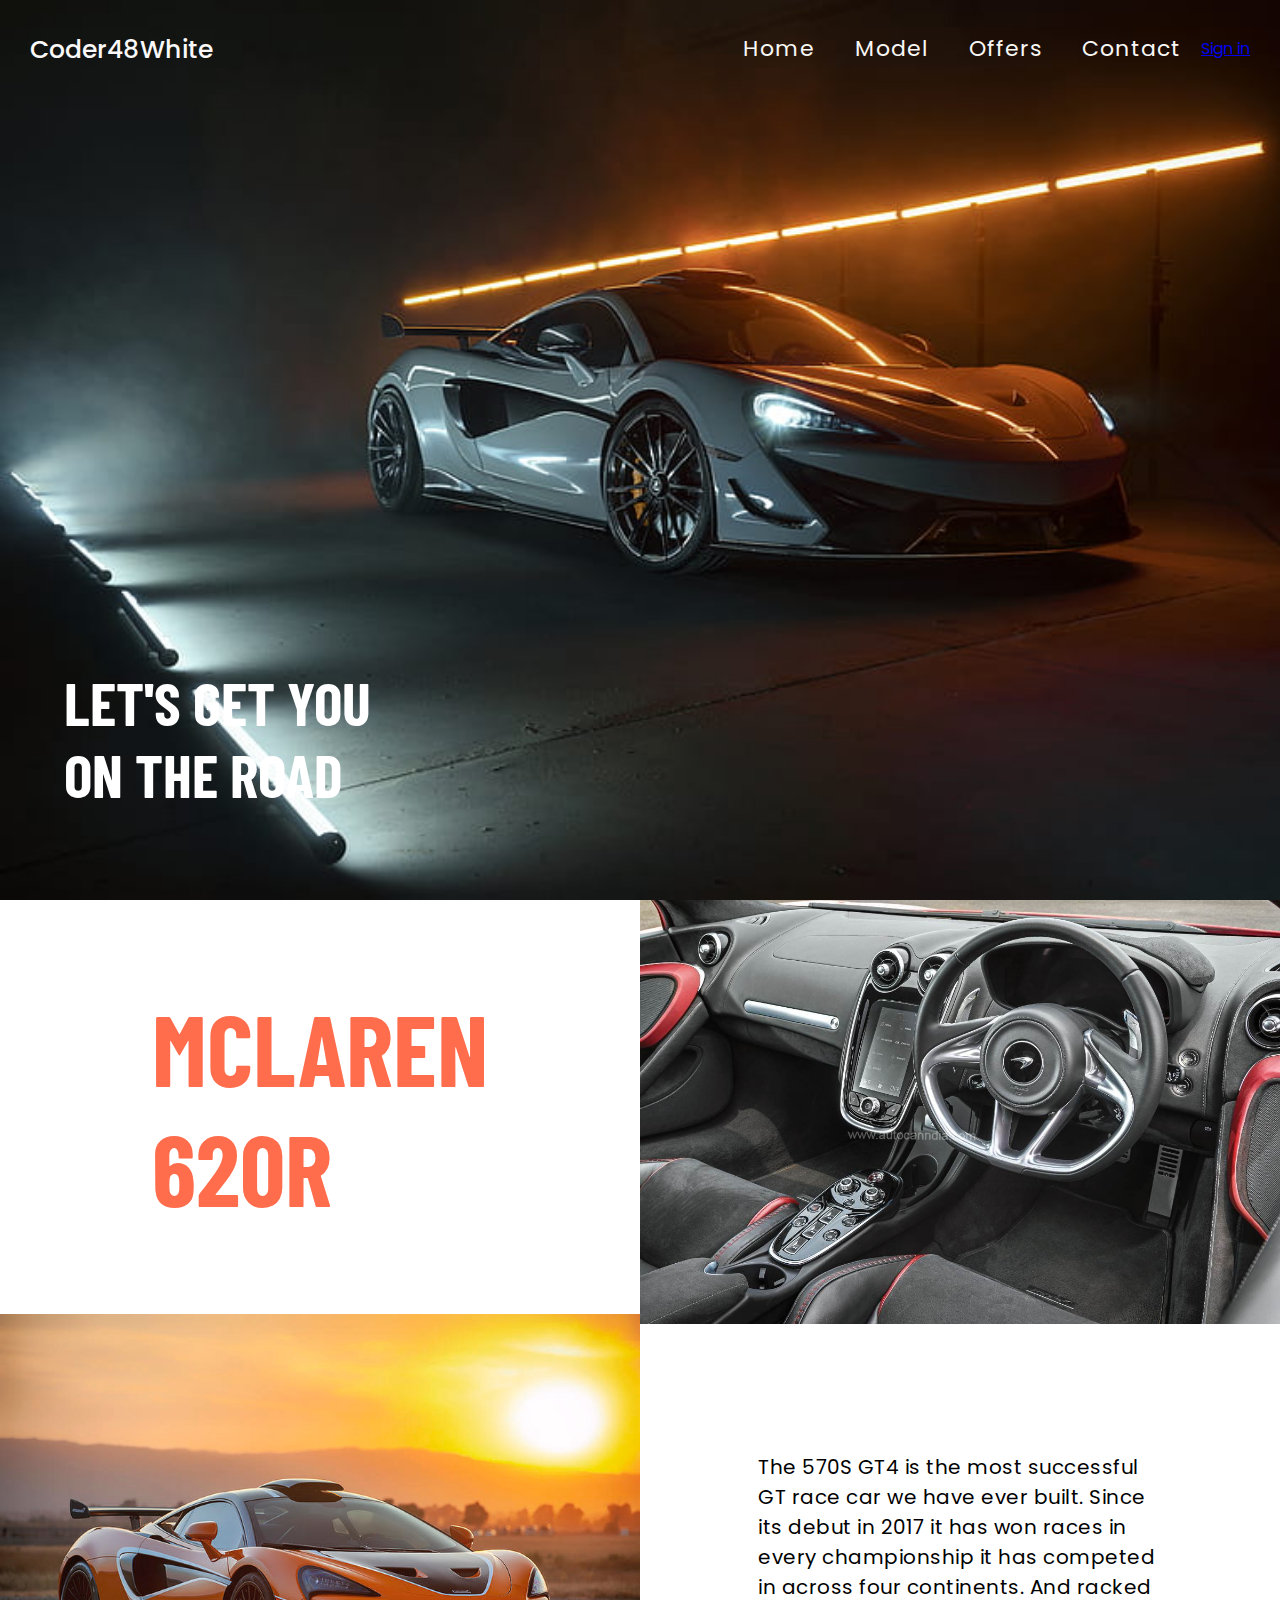
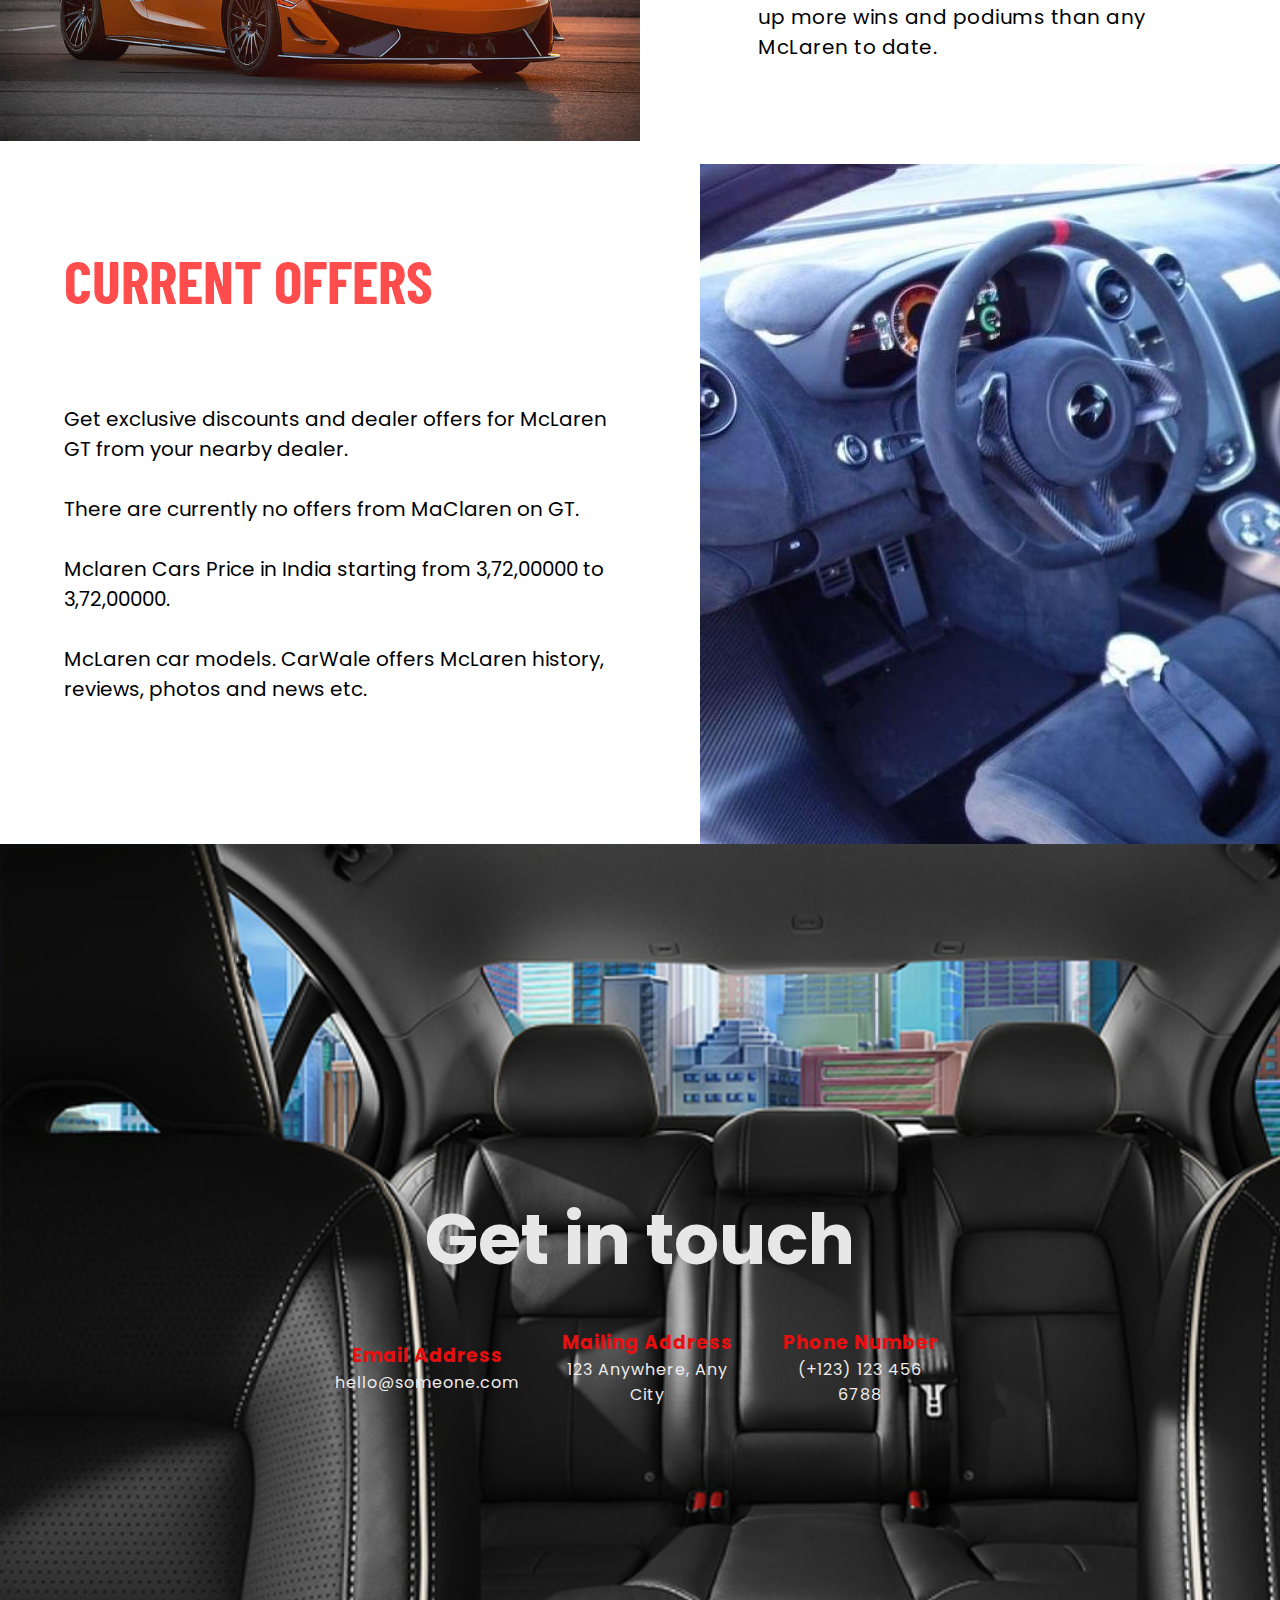
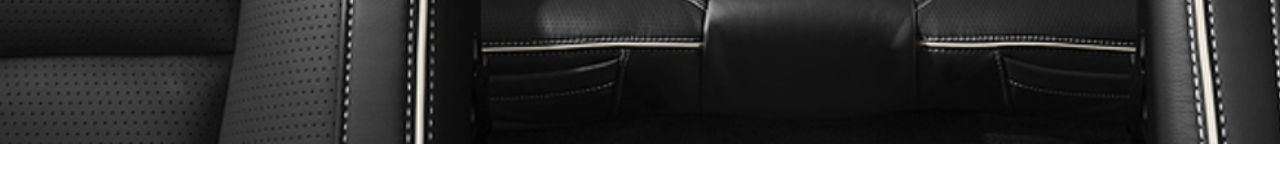
<file: CarDekho/index.html>
<!DOCTYPE html>
            <html lang="en">
              <head>
                <meta charset="UTF-8" />
                <meta http-equiv="X-UA-Compatible" content="IE=edge" />
                <meta name="viewport" content="width=device-width, initial-scale=1.0" />
                <title>Car Website</title>
                <link rel="stylesheet" href="style.css" />
              </head>
              <body>
                <nav>
                  <div class="wrapper">
                    <div class="logo">Coder48White</div>
            
                    <ul class="nav-links">
                      <li><a href="#Home">Home</a></li>
                      <li><a href="#Model">Model</a></li>
                      <li><a href="#Offers">Offers</a></li>
                      <li><a href="#Contact">Contact</a></li>
                      <a href="index1.html"><div class="btn">Sign in</div></a>
                    </ul>
                  </div>
                </nav>
                <header id="Home">
                  <div class="content">
                    <h1>Let's get you</h1>
                    <h1>on the road</h1>
                  </div>
                </header>
            
                <div class="section1" id="Model">
                  <div class="flex">
                    <div class="container-text">
                      <h1>
                        McLaren <br/>
                        620R
                      </h1>
                    </div>
                    <div class="container">
                      <img src="10-mclaren-620r-print-itzkirb-photography.jpg" alt="image" />
                    </div>
                  </div>
            
                  <div class="flex">
                    <div class="container">
                      <img src="WEB AI6.jpg" alt="image"/>
                    </div>
                    <div class="container-text">
                      <p>
                        The 570S GT4 is the most successful GT race car we have ever built. Since its debut in 2017 it has won races in every championship it has competed in across four continents. And racked up more wins and podiums than any McLaren to date. 
                      </p>
                    </div>
                  </div>
                </div>
            
                <div class="section2" id="Offers">
                  <div class="info">
                    <h1>Current Offers</h1>
                    <p>
                     Get exclusive discounts and dealer offers for McLaren GT from your nearby dealer.<br><br>
                     There are currently no offers from MaClaren on GT.<br><br>
                     Mclaren Cars Price in India starting from 3,72,00000 to 3,72,00000.<br><br>
                     McLaren car models. CarWale offers McLaren history, reviews, photos and news etc.<br><br>
                    </p>
                  </div>
            
                  <div class="img">
                    <img src="img1.jpg" alt="img" />
                  </div>
                </div>
            
                <footer id="Contact">
                  <div class="contact-content">
                    <h1>Get in touch</h1>
            
                    <div class="contact">
                      <div class="cover">
                        <h3>Email Address</h3>
                        <p>hello@someone.com</p>
                      </div>
            
                      <div class="cover">
                        <h3>Mailing Address</h3>
                        <p>123 Anywhere, Any City</p>
                      </div>
            
                      <div class="cover">
                        <h3>Phone Number</h3>
                        <p>(+123) 123 456 6788</p>
                      </div>
                    </div>
                  </div>
                </footer>
              </body>
            </html>
</file>
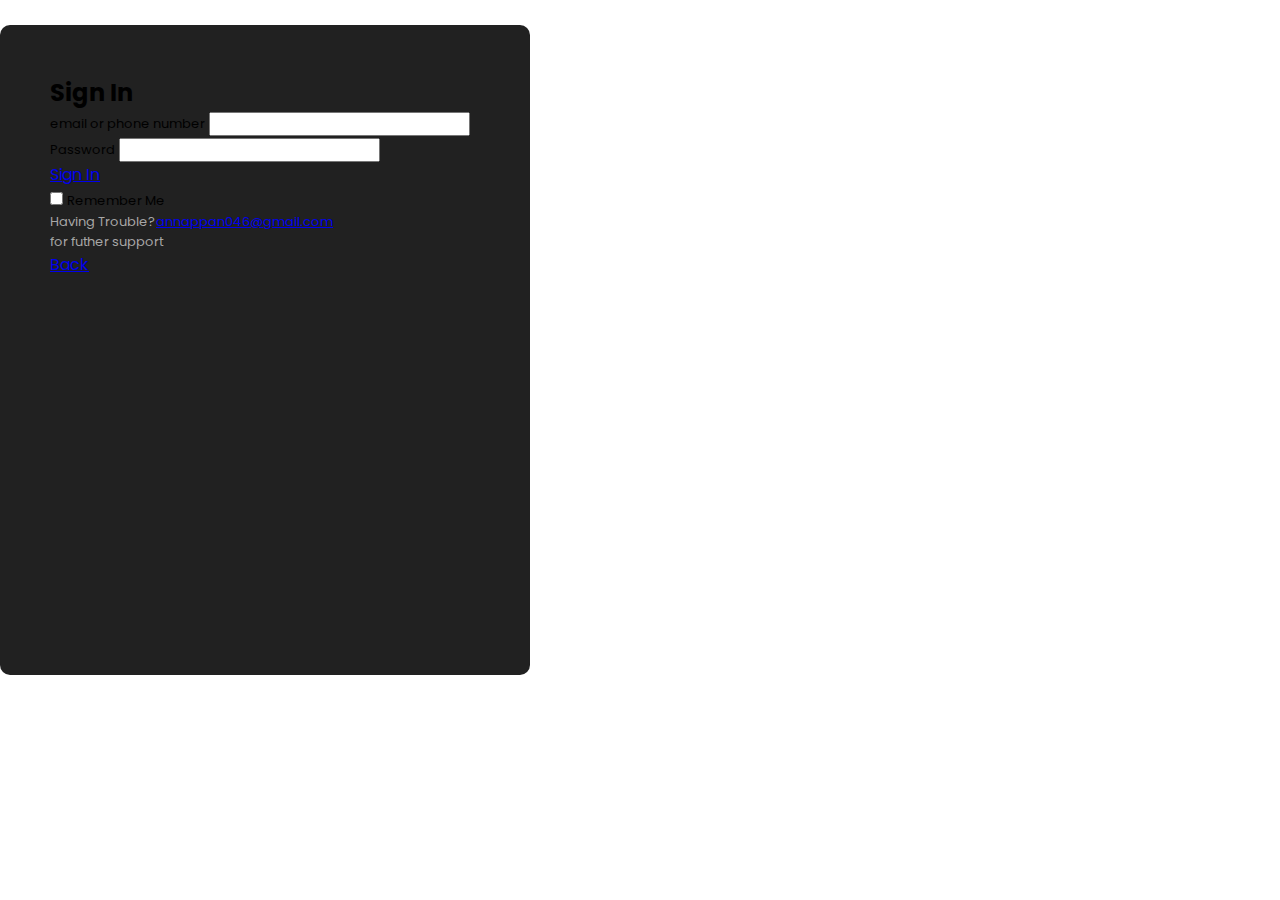
<file: CarDekho/index1.html>
<!doctype html>
<html lang="en">
  <head>
    <style>
      body{
        background-size: cover;
            }
            .v1{
                position: fixed;
                right: 0;
                bottom: 0;
                min-height: 100%;
                min-width: 100%;
                height: auto;
                width: auto;
                z-index: -999;
}
.login-top{
    width: 100vw;
    height: 70px;
    background-color: rgba(0, 0, 0, 0);
    padding: 0px 20px;
    display: flex;
    align-items: center;
}

.login-top img{
    width: 150px;
}


.login-box{
    background-color: rgba(0, 0, 0, 0.871);
    width: 430px;
    height:550px;
    border-radius: 10px;
    padding: 50px;
}

.small-text{
    font-size: 13px;
}

.form-control{

    box-shadow: none !important;
}
    </style>
    <!-- Required meta tags -->
    <meta charset="utf-8">
    <meta name="viewport" content="width=device-width, initial-scale=1">

    <!-- Bootstrap CSS -->
    <link href="https://cdn.jsdelivr.net/npm/bootstrap@5.0.2/dist/css/bootstrap.min.css" rel="stylesheet" integrity="sha384-EVSTQN3/azprG1Anm3QDgpJLIm9Nao0Yz1ztcQTwFspd3yD65VohhpuuCOmLASjC" crossorigin="anonymous">

    <title>Sign in</title>
    <link rel="stylesheet" href="./style.css">
  </head>
  <body>
    <div>
        </div>
        <br>
    <div class="d-flex justify-content-center align-items-center" style="width: 100vw;">
        <section class="login-box">
            <h2 class="text-white">Sign In</h2>
            <form class="mt-4">
                <div class="mb-3 bg-white rounded px-2" >
                  <label for="exampleInputEmail1" class="form-label small-text">email or phone number</label>
                <input type="email" class="form-control border-0 p-0" id="exampleInputEmail1" aria-describedby="emailHelp">
                  
                </div>
                <div class="mb-3 bg-white rounded px-2">
                  <label for="exampleInputPassword1" class="form-label small-text">Password</label>
                  <input type="password" class="form-control border-0 p-0" id="exampleInputPassword1">
                </div>
                <a href="./index.html" type="submit" class="btn btn-danger mt-3" style="width: 100%;">Sign In</a>
                <div class="mb-3 mt-3 form-check">
                  <input type="checkbox" class="form-check-input" id="exampleCheck1">
                  <label class="form-check-label text-white small-text" for="exampleCheck1">Remember Me</label>
                </div>
                <div class="mt-3 ">
                    <p class="m-0 small-text text-white  mt-2"> <span style="color: rgba(212, 212, 212, 0.75);">Having Trouble?<a href="https://mail.google.com/mail/mu/mp/726/#co">annappan046@gmail.com</a><br>for futher support </span> </p>
                </div>
                <div>
                  <a href="./index.html" type="submit" class="btn btn-danger mt-3" style="width:30%;">Back</a>
              <div class="mb-3 mt-3 form-check">
              </div>
              </form>
        </section>
    </div>


  </body>
</html>
</file>
<file: CarDekho/style.css>
@import url("https://fonts.googleapis.com/css2?family=Barlow+Condensed:wght@600&family=Poppins:wght@500&display=swap");
            * {
              margin: 0;
              padding: 0;
              font-family: "Poppins", sans-serif;
            }
            body {
              overflow-x: hidden;
            }
            html {
              scroll-behavior: smooth;
            }
            nav {
              position: absolute;
              z-index: 99;
              width: 100%;
              top: 0;
              left: 0;
            }
            
            nav .wrapper {
              position: relative;
              max-width: 1300px;
              padding: 0 30px;
              height: 100px;
              line-height: 70px;
              margin: auto;
              display: flex;
              align-items: center;
              justify-content: space-between;
            }
            
            .wrapper .logo {
              color: #faf8f8;
              font-size: 25px;
              font-weight: 500;
            }
            
            .wrapper .nav-links {
              display: inline-flex;
            }
            .nav-links li {
              list-style: none;
              letter-spacing: 1px;
            }
            .nav-links li a {
              text-decoration: none;
              color: #f9f8f7;
              font-size: 22px;
              margin: 0 20px;
              transition: color 0.5s;
            }
            .nav-links li a:hover {
              color: #b90d0d;
            }
            header {
              width: 100%;
              height: 100vh;
              background-image: url(HD-wallpaper-mclaren-620r-side-view-white-supercars-neon-orange-light-vehicle.jpg);
              background-size: cover;
              position: relative;
            }
            
            .content {
              position: absolute;
              bottom: 10%;
              left: 5%;
              font-size: 30px;
              text-transform: uppercase;

            }
            
            .content h1 {
              font-family: "Barlow Condensed";
              Scroll-padding-top: 100%;
            }

            
            .content h1:nth-child(1) {
              color: #fff;

            }
            
            .content h1:nth-child(2) {
              color:#ffffff;
            }
            
           
            .section1 {
              display: flex;
              align-items: center;
              justify-content: center;
            }
            
            .section1 .flex {
              display: grid;
              align-items: center;
              justify-content: center;
              width: 100%;
              overflow: hidden;
            }
            
            .section1 img {
              width: 100%;
            }
            
            .flex .container {
              height: 450px;
              overflow: hidden;
            }
            
            .flex .container-text {
              height: 350px;
              overflow: hidden;
              padding: 5%;
              display: flex;
              align-items: center;
              justify-content: center;
            }
            
            .container-text h1 {
              font-size: 100px;
              color: hsl(11, 100%, 65%);
              text-transform: uppercase;
              font-family: "Barlow Condensed";

            }
            
            .container-text p {
              width: 70%;
              font-size: 20px;
              letter-spacing: 0.5px;
            }
            
            .section2 {
              display: flex;
              align-items: center;
              justify-content: center;
            }
            
            .section2 .info {
              width: 100%;
              padding: 5%;
            }
            
            .info h1 {
              font-size: 60px;
              text-transform: uppercase;
              color: #ff4c4c;
              font-family: "Barlow Condensed";
            }
            
            .info p {
              font-size: 20px;
              margin: 30px 0;
              padding-top: 10%;
            }
            
            .section2 .img {
              width: 1300px;
              height: 680px;
              overflow: hidden;
            
            }
            
            footer {
              width: 100%;
              height: 100vh;
              background-image: url(img1.2.jpeg);
              background-size: cover;
              overflow: hidden;
              position: relative;
            }
            
            .contact-content {
              position: absolute;
              left: 50%;
              top: 50%;
              transform: translate(-50%, -50%);
            }
            
            .contact {
              display: flex;
              align-items: center;
              justify-content: center;
            }
            
            .contact-content h1 {
              color: #e8e7e7;
              font-size: 70px;
              text-align: center;
              margin: 20px;
            }
            
            .contact .cover {
              padding: 15px;
              letter-spacing: 1px;
              text-align: center;
            }
            
            .cover h3 {
              color: #e70f0f;
            }
            
            .cover p {
              color: #eeecec;
            }
</file>
